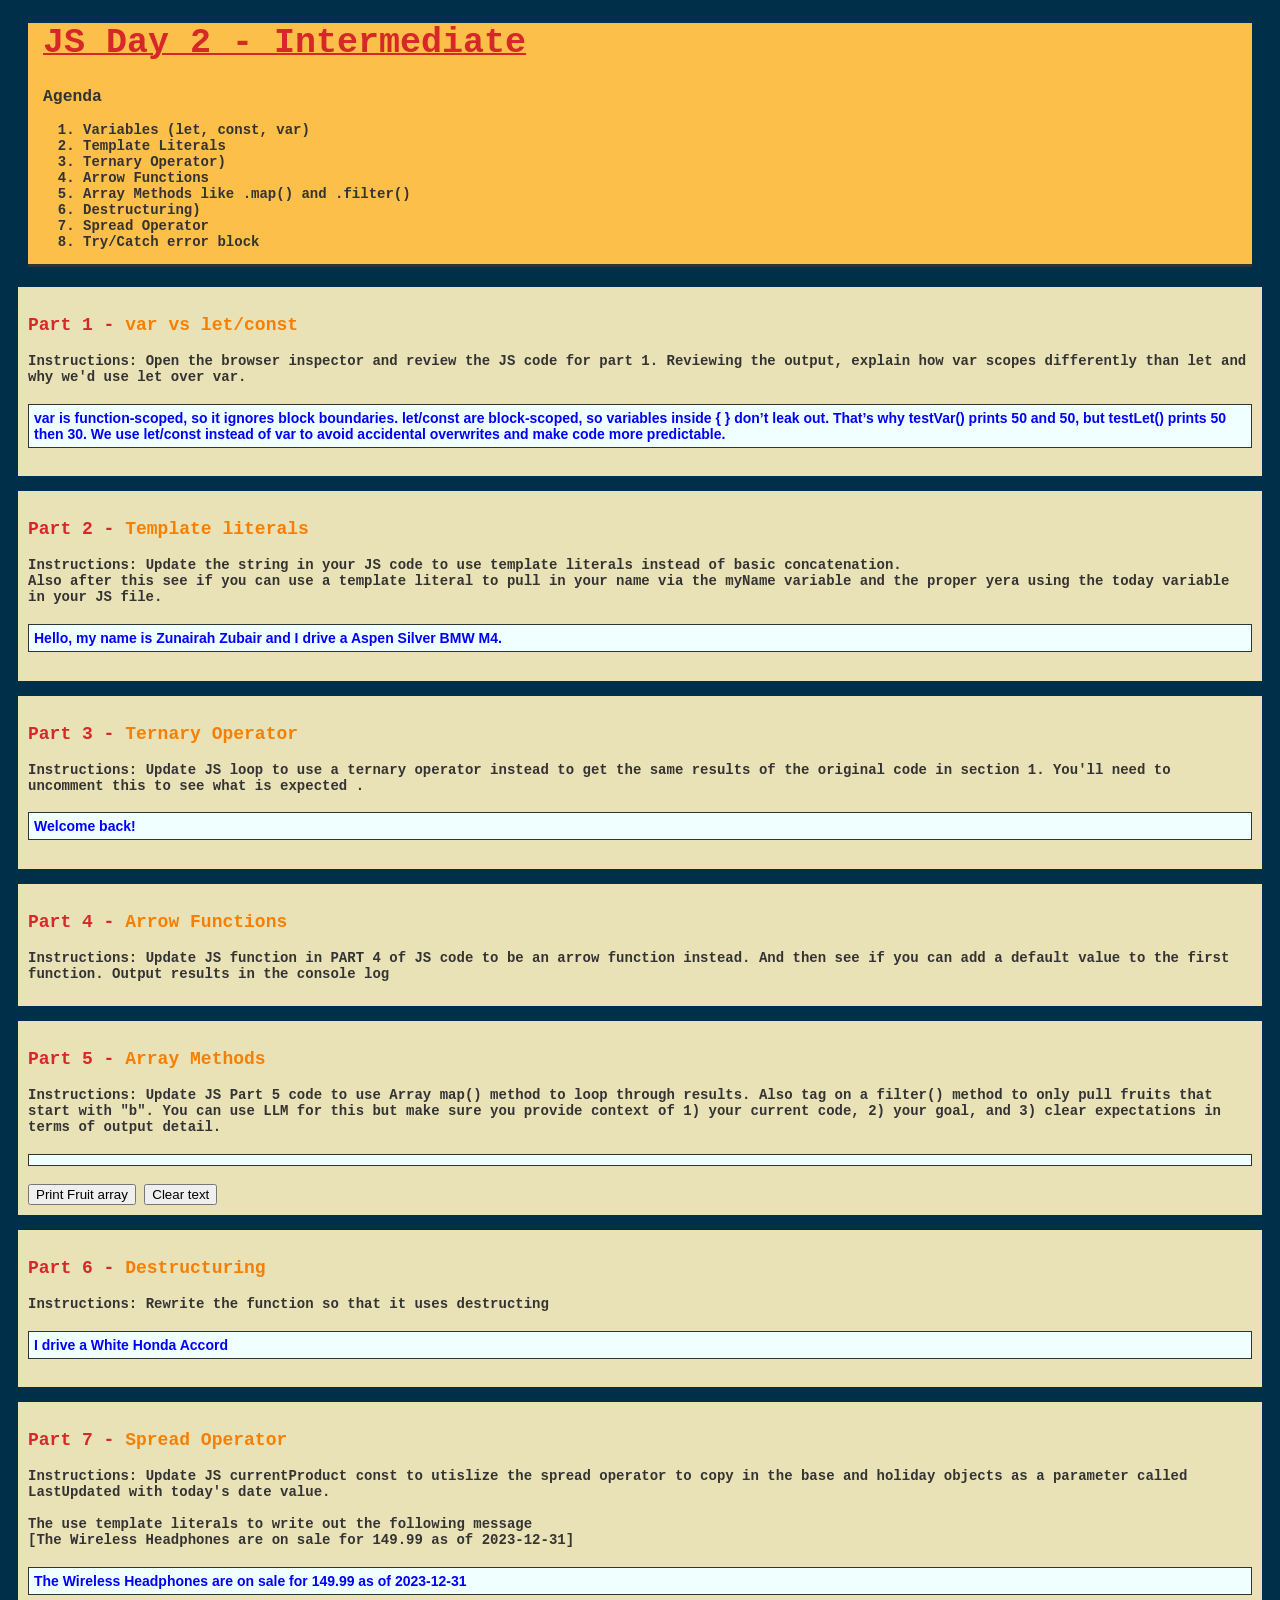
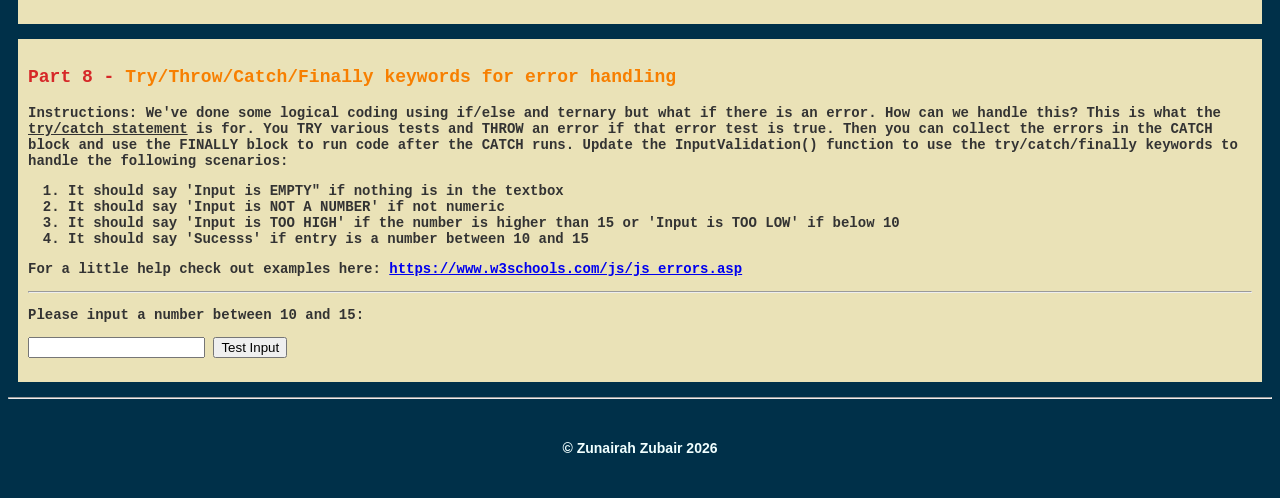
<file: JS-Day2-in-class-starter-code/index.html>
<!DOCTYPE html>
<html>
  <head>
    <meta charset="utf-8">
    <title>JS Day 2 - Intermediate</title>
    <link rel="stylesheet" href="./style.css">
  </head>
  <body>
    <header>
      <h1 id="heading">JS Day 2 - Intermediate</h1>
      <h3>Agenda</h3>
      <p>
        <ol>
            <li>Variables (let, const, var)</li>
            <li>Template Literals</li>
            <li>Ternary Operator)</li>
            <li>Arrow Functions</li>
            <li>Array Methods like .map() and .filter()</li>
            <li>Destructuring)</li>
            <li>Spread Operator</li>
            <li>Try/Catch error block</li>
        </ol>
      </p>  
    </header>
    <section id="1">
        <h3>Part 1 - <span class="head-text-dark">var vs let/const</span></h3>
        <p><b>Instructions: </b>Open the browser inspector and review the JS code for part 1.  
          Reviewing the output, explain how var scopes differently than let and why we'd use <b>let</b> over <b>var</b>.</p>
          <h4 id="result1">
    var is function-scoped, so it ignores block boundaries. let/const are block-scoped, so variables inside { } don’t leak out. 
    That’s why testVar() prints 50 and 50, but testLet() prints 50 then 30. We use let/const instead of var to avoid accidental overwrites and make code more predictable.
  </h4>
    </section>
 
    <section id="2">
        <h3>Part 2 - <span class="head-text-dark">Template literals</span></h3>
        <p><b>Instructions: </b>Update the string in your JS code to use template literals instead of basic concatenation.<br>
        Also after this see if you can use a template literal to pull in your name via the myName variable and the proper yera using the today variable in your JS file.</p>
        <h4 id="result2">Replace this innerText with updated text</h4>
    </section>

    <section id="3">
        <h3>Part 3 - <span class="head-text-dark">Ternary Operator</span></h3>
        <p><b>Instructions: </b>Update JS loop to use a ternary operator instead to get the same results of the original code in section 1.  You'll need to uncomment this to see what is expected .</p>
        <h4 id="result3">Replace this innerText with updated text</h4>
    </section>

    <section id="4">
        <h3>Part 4 - <span class="head-text-dark">Arrow Functions</span></h3>
        <p><b>Instructions: </b>Update JS function in PART 4 of JS code to be an arrow function instead.  And then see if you can add a default value to the first function.  Output results in the console log</p>
    </section>

    <section id="5">
        <h3>Part 5 - <span class="head-text-dark">Array Methods</span></h3>
        <p><b>Instructions: </b>Update JS Part 5 code to use Array map() method to loop through results.  Also tag on a filter() method to only pull fruits that start with "b".  You can use LLM for this but make sure you provide context of 1) your current code, 2) your goal, and 3) clear expectations in terms of output detail.</p>
        <h4 id="result5"></h4>
        <button onclick="printFruit()">Print Fruit array</button>
        <button onclick="clearText()">Clear text</button>
    </section>

    <section id="6">
        <h3>Part 6 - <span class="head-text-dark">Destructuring</span></h3>
        <p><b>Instructions: </b>Rewrite the function so that it uses destructing </p>
        <h4 id="result6"></h4>
    </section>
    
    <section id="7">
        <h3>Part 7 - <span class="head-text-dark">Spread Operator</span></h3>
        <p><b>Instructions: </b>Update JS currentProduct const to utislize the spread operator to copy in the base and holiday objects as a parameter called LastUpdated with today's date value.
        <br><br>
        The use template literals to write out the following message <br>[The Wireless Headphones are on sale for 149.99 as of 2023-12-31]

      </p>
        <h4 id="result7"></h4>
    </section>
    
    <section id="8">
        <h3>Part 8 - <span class="head-text-dark">Try/Throw/Catch/Finally keywords for error handling</span></h3>
        <p><b>Instructions: </b>We've done some logical coding using if/else and ternary but what if there is an error. 
            How can we handle this?  This is what the <u>try/catch statement</u> is for.  You TRY various tests and THROW an error if that error test is true.  Then you can collect the errors in the CATCH block and use the FINALLY block to run code after the CATCH runs.  Update the InputValidation() function to use the try/catch/finally keywords to handle the following scenarios:
            <ol>
                <li>It should say 'Input is EMPTY" if nothing is in the textbox</li>
                <li>It should say 'Input is NOT A NUMBER' if not numeric</li>
                <li>It should say 'Input is TOO HIGH' if the number is higher than 15 or 'Input is TOO LOW' if below 10</li>
                <li>It should say 'Sucesss' if entry is a number between 10 and 15</li>
            </ol>
            <p>For a little help check out examples here: <a href="https://www.w3schools.com/js/js_errors.asp" target="_blank">https://www.w3schools.com/js/js_errors.asp</a></p>
        </p>
        <hr>
        <p>Please input a number between 10 and 15:</p>
        <input id="part8-input" type="text">
        <button type="button" onclick="InputValidation()">Test Input</button>
        <p id="part8-p"></p>
    </section>
        
    <hr>

    <footer>
      <p id="footer">&copy; Clint Tuttle 2024</p>
    </footer>

    <script src="./main.js"></script>
  </body>

 
</html>
</file>
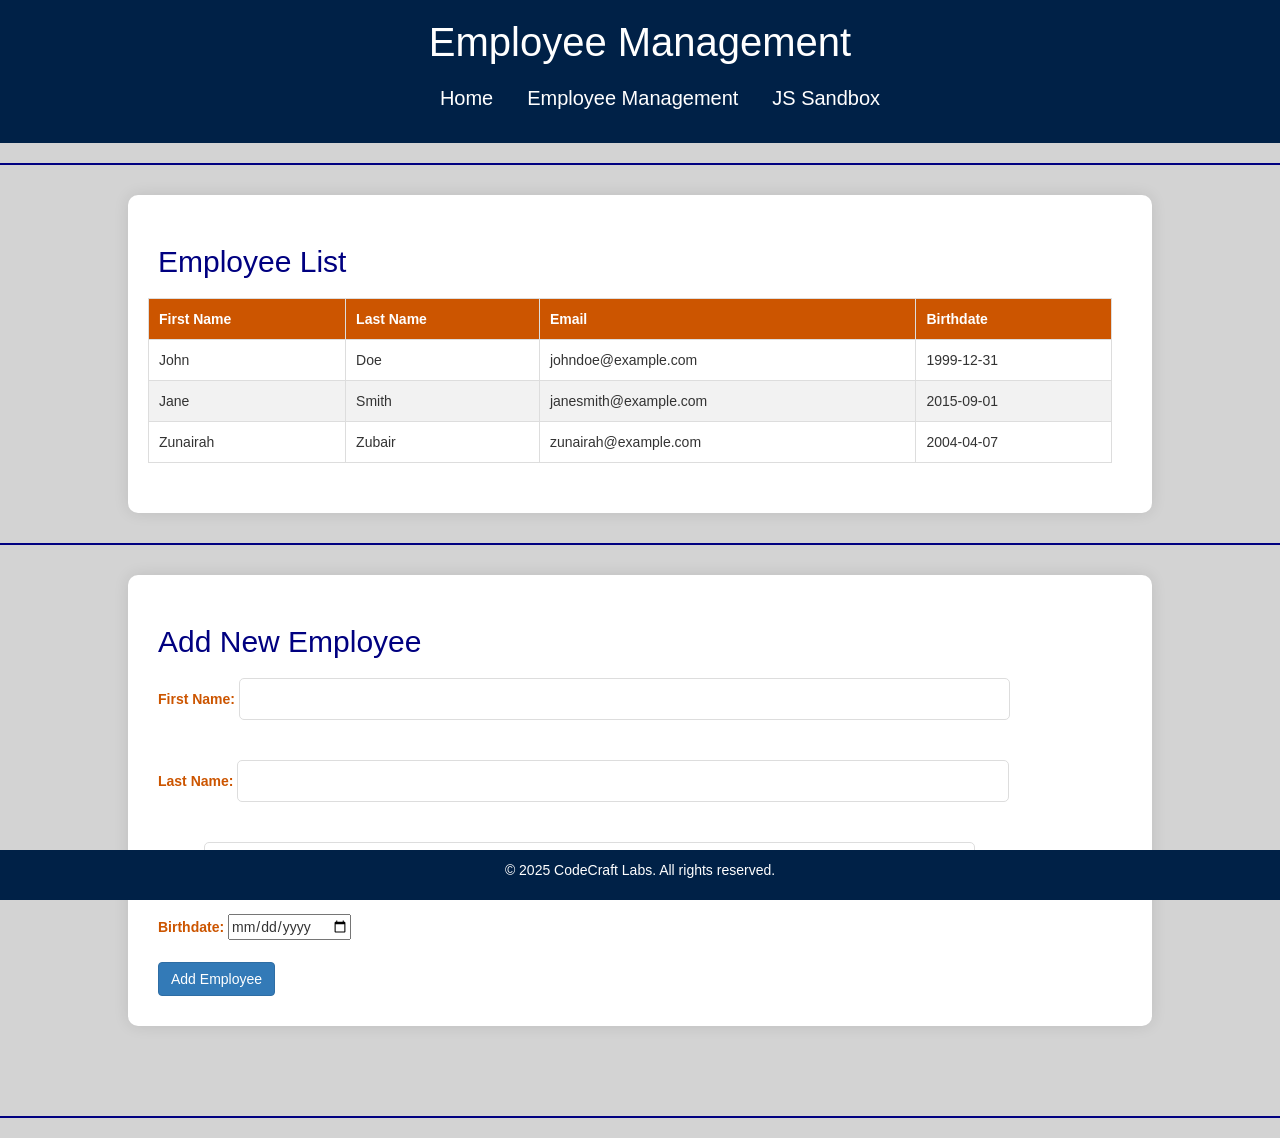
<file: emp_mgmt.html>
<!DOCTYPE html>
<html lang="en">
<head>
    <meta charset="UTF-8">
    <meta http-equiv="X-UA-Compatible" content="IE=edge">
    <meta name="viewport" content="width=device-width, initial-scale=1.0">
    <title>Employee Management</title>
    <link rel="stylesheet" href="https://maxcdn.bootstrapcdn.com/bootstrap/3.4.1/css/bootstrap.min.css">
    <link rel="stylesheet" href="style.css">
</head>
<body>
    <header>
        <h1 id="header-cust">Employee Management</h1>
        <nav id="#header-cust">
            <ul id="id="#header-cust"">
                <li id="#header-cust"><a id="link-cust" href="index.html">Home</a></li>
                <li><a href="emp_mgmt.html">Employee Management</a></li>
                <li><a href="js3_sandbox.html">JS Sandbox</a></li>
            </ul>
        </nav>
    </header>
    <hr>

    <section>
        <h2>Employee List</h2>
        <table id="employeeTable">
            <thead>
                <tr>
                    <th>First Name</th>
                    <th>Last Name</th>
                    <th>Email</th>
                    <th>Birthdate</th>
                </tr>
            </thead>
            <tbody>
                <tr>
                    <td>John</td>
                    <td>Doe</td>
                    <td>johndoe@example.com</td>
                    <td>August 6th 1980</td>
                </tr>
                <tr>
                    <td>Jane</td>
                    <td>Smith</td>
                    <td>janesmith@example.com</td>
                    <td>Jan 1 2021</td>
                </tr>
            </tbody>
        </table>
    </section>
<hr>
    <section>
        <h2>Add New Employee</h2>
        <form>
            <label for="first_name">First Name:</label>
            <input type="text" id="first_name" name="first_name"><br><br>

            <label for="last_name">Last Name:</label>
            <input type="text" id="last_name" name="last_name"><br><br>

            <label for="email">Email:</label>
            <input type="email" id="email" name="email"><br><br>

            <label for="Birthdate">Birthdate:</label>
            <input type="date" id="birthdate" name="birthdate"><br><br>

            <button class="btn btn-primary" id="myFormButton" type="submit">Add Employee</button>

        </form>
    </section>

    <br><br>

    <hr>    

    <footer>
        <p>&copy; 2025 CodeCraft Labs. All rights reserved.</p>
    </footer>

    <script src="script.js"></script>
</body>
</html>
</file>
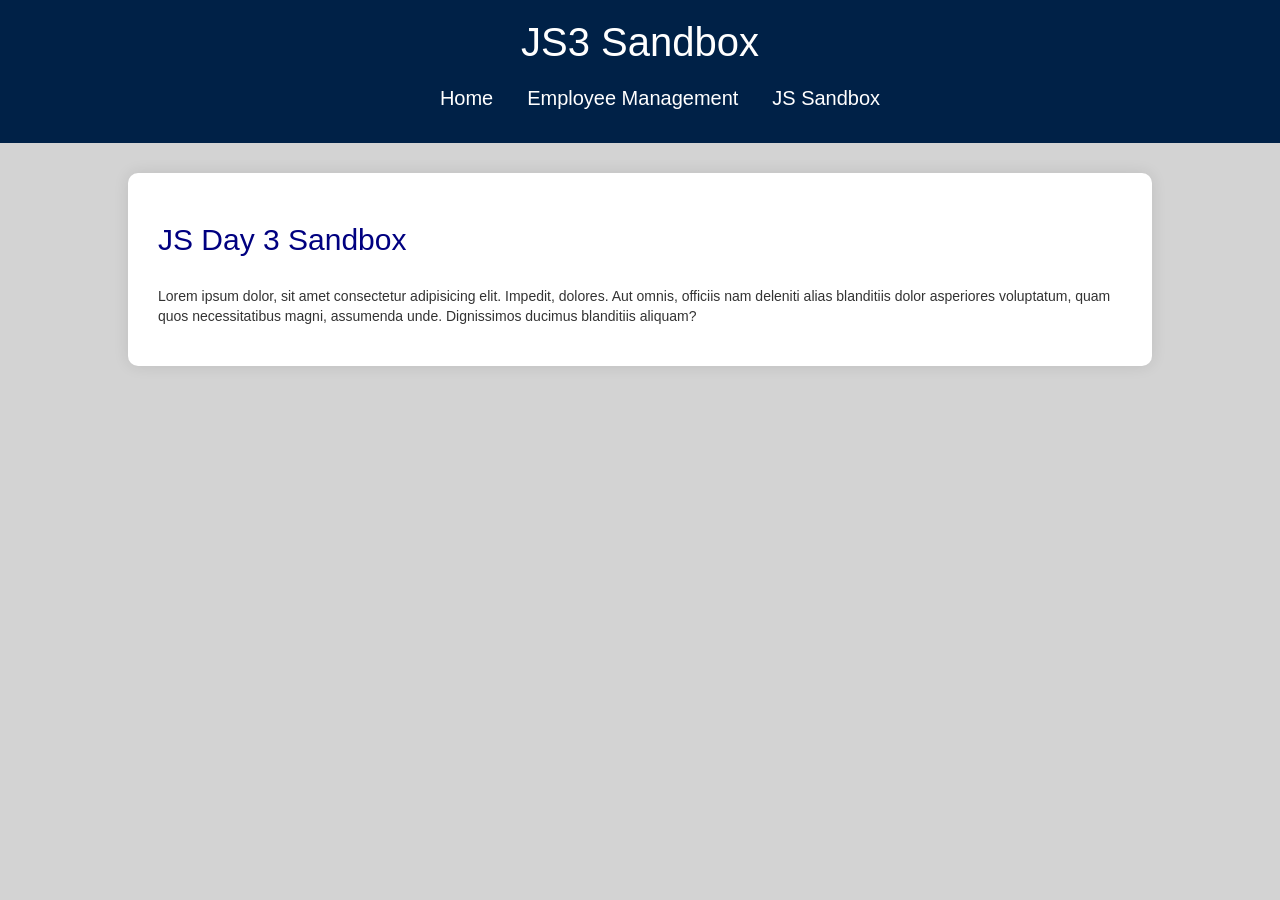
<file: js3_sandbox.html>
<!DOCTYPE html>
<html lang="en">
<head>
    <meta charset="UTF-8">
    <meta http-equiv="X-UA-Compatible" content="IE=edge">
    <meta name="viewport" content="width=device-width, initial-scale=1.0">
    <title>JS3 Sandbox</title>
    <link rel="stylesheet" href="https://maxcdn.bootstrapcdn.com/bootstrap/3.4.1/css/bootstrap.min.css">
    <link rel="stylesheet" href="style.css">
</head>
<body>
    <header>
        <h1 id="header-cust">JS3 Sandbox</h1>
        <nav id="#header-cust">
            <ul id="id="#header-cust"">
                <li id="#header-cust"><a id="link-cust" href="index.html">Home</a></li>
                <li><a href="emp_mgmt.html">Employee Management</a></li>
                <li><a href="js3_sandbox.html">JS Sandbox</a></li>
            </ul>
        </nav>
    </header>

    <section>
        <h2>JS Day 3 Sandbox</h2>
        
        <p id="day3-text">

            <br>
            Lorem ipsum dolor, sit amet consectetur adipisicing elit. Impedit, dolores. Aut omnis, officiis nam deleniti alias blanditiis dolor asperiores voluptatum, quam quos necessitatibus magni, assumenda unde. Dignissimos ducimus blanditiis aliquam?

        </p>
    </section>
 

    <br><br>

    
 

    <script src="script.js"></script>
</body>
</html>
</file>
<file: JS-Day2-in-class-starter-code/style.css>
/* Found this palette on https://coolors.co/003049-d62828-f77f00-fcbf49-ff3f00 */

body{
    font-family: 'Courier New', Courier, monospace;
    font-size:14px;
    font-weight: bold;
    color:#333;
    background: #003049;
  }
  
  header{
    background: #fcbf49;
    border-bottom:#333 3px solid;
    margin:20px 20px 20px 20px;
    padding:0px 15px 0px 15px;
  }
  
  h1#heading{
    color: #d62828;
    font-size: 2.5em;
    text-decoration-line: underline;
    text-decoration-thickness: 2px;
  }
  
section {
  margin: 0px 10px 15px 10px;
  padding: 10px;
  background:#eae2b7;
}

section h3 {
  color: #d62828;
  font-weight: bold;
  font-size: large ;
}

section h4 {
  color: blue;
  font-family: Arial, Helvetica, sans-serif;
  border: 1px solid #333;
  padding: 5px;
  background-color: azure;
}

#part8-p {
  color:red;
  font-family: Arial, Helvetica, sans-serif;
  font-size: 1em;
  line-height: 1.5em;
}

p {
  text-size-adjust: 90%;
}

.head-text-dark {
  color: #f77f00;
  font-weight: bold;
  font-size: large ;
}

footer{
  padding: 20px 5px;
  color:azure;
  font-family: Arial, Helvetica, sans-serif;
  text-align: center;

}
</file>
<file: style.css>
/* Global Styling */
body {
    font-family: 'Arial', sans-serif;
    /* border: solid; */
    margin: 0;
    padding: 0;
    background-color: lightgrey;
    color: #333;
   }
   
   
   /* Header and Navigation Styling */
   header {
       background-color: #002147;  
       color: #ffffff;  
       padding: 20px;
       text-align: center;
   }
   
   header h1 {
       font-family: 'Arial', sans-serif;
       margin: 0px 0px 20px;
       font-size: 40px;
    }
   
   #txt-red {
       color:red;
   }
   
   
   nav ul li {
       display: inline;
       margin: 0 15px 0px 15px;
   }
   
   nav li a {
       color: #ffffff; /* White */
       text-decoration: none;
       font-size: 20px;
   }
   
   nav ul li a:hover {
       text-decoration: underline;
   } 
   
   
   
   /* Section Styling */
   section {
       padding: 30px;
       background-color: #ffffff; /* White */
       margin: 30px auto;
       border-radius: 10px;
       box-shadow: 0px 0px 15px rgba(0, 0, 0, 0.1);
       width: 80%;
   }
   
   
   /* Table Styling */
   table {
       width: 100%;
       border-collapse: collapse;
       margin: 20px -10px;
   }
   
   table th, table td {
       border: 1px solid #ddd;
       padding: 10px;
       text-align: left;
   }
   
   table th {
       background-color: #cc5500; /* Burnt Orange */
       color: #ffffff; /* White */
   }
   
   table tr:nth-child(even) {
       background-color: #f2f2f2; /* Light Khaki for contrast */
   }
   
   table tr:hover {
       background-color: #d3d3d3;
   }
   
   /* Form Styling */
   form label {
       font-weight: bold;
       margin-bottom: 5px;
       display: inline-block;
       color: #cc5500; /* Burnt Orange */
   }
   
   form input[type="text"], form input[type="email"] {
       padding: 10px;
       margin: 10px 0;
       width: 80%;
       border: 1px solid #ddd;
       border-radius: 5px;
   }
   
   form input[type="submit"] {
    
   }
   
   form input[type="submit"]:hover {
       
   }
   
   
   
   /* Footer Styling */
   footer {
       background-color: #002147; /* Navy Blue */
       color: #ffffff; /* White */
       text-align: center;
       padding: 10px;
       position: fixed;
       bottom: 0;
       width: 100%;
   }
   
   footer p {
       margin: 10;
   }
   
   /* Additional Styling for Image Gallery in index.html */
   img {
       border-radius: 10px;
       margin: 20px;
   }
   
   /* Custom Highlight Section Styling */
   h2 {
       color: navy
   }
   
   h3 {
       color: #cc5500; /* Burnt Orange */
   }
   
   hr {
       border: 0;
       height: 2px;
       background: navy; /* Navy Blue */
   }
   
   #results {
       text-align: center;
       color:red
   }
</file>
